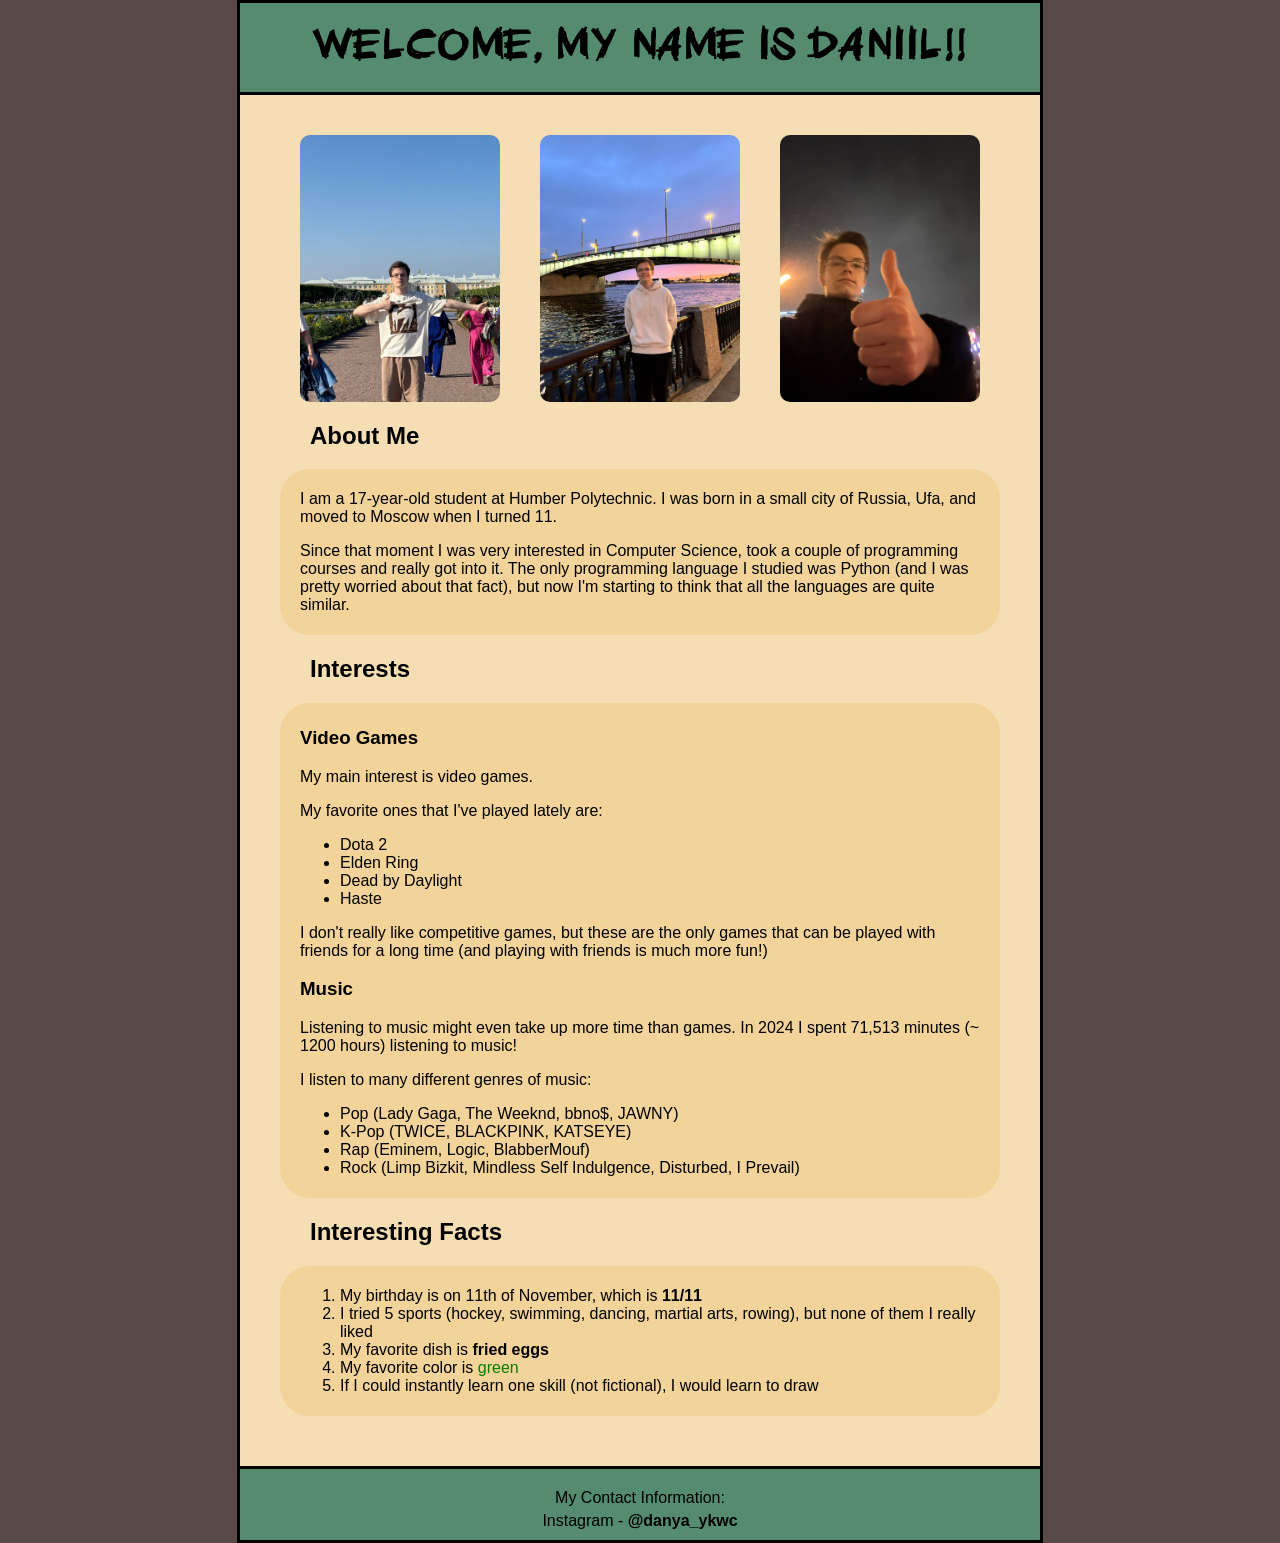
<file: index.html>
<!DOCTYPE html>
<html lang="en">
    <head>
        <meta charset="UTF-8">
        <meta name="viewport" content="width=device-width, initial-scale=1.0">
        <title>My Personal Profile</title>
        <meta name="author" content="Daniil">
        <meta name="description" content="A personal profile page with a brief description of who I am and what I do.">
        <meta name="keywords" content="Personal, Introduction, Hobbies, Interests, Profile">
        <link rel="stylesheet" href="./css/style.css"> <!--link css file-->
        <link rel="icon" href="./images/favicon.ico" type="image/x-icon">

        <style> /* styling in the <head> section */
            @font-face {
                font-family: h1-font;
                src: url('./fonts/pwchalk/PWChalk.ttf');
            }

            html {
                background-color: #564946;
            }

            body {
                width: 800px;
                background-color: #f5deb3;
                margin: 0px auto;  /* locate body in the center of the page*/
                font-family: 'Lucida Sans', 'Lucida Sans Regular', 'Lucida Grande', 'Lucida Sans Unicode', Geneva, Verdana, sans-serif; /* font for all text (except for h1) */
                border: 3px solid black;
            }

        </style>

    </head>
    <body>

        <header>
           <h1 style="font-family: h1-font;">WELCOME, MY NAME IS DANIIL!!</h1> <!--inline styling-->
        </header>
        
        <main>

            <img src="./images/photo_1.jpg" alt="photo of me №1">
            <img src="./images/photo_2.jpg" alt="photo of me №2">
            <img src="./images/photo_3.jpg" alt="photo of me №3">
            
            <h2>About Me</h2>

            <section> <!--content inside of the <section> elements will have specific background color-->
                <p>I am a 17-year-old student at Humber Polytechnic. I was born in a small city of Russia, Ufa, and moved to Moscow when I turned 11.</p>
                <p>Since that moment I was very interested in Computer Science, took a couple of programming courses and really got into it. The only programming language I studied was Python (and I was pretty worried about that fact), but now I'm starting to think that all the languages are quite similar.</p>
            </section>
            
            <h2>Interests</h2>
            
            <section> <!--content inside of the <section> elements will have specific background color-->
                <h3>Video Games</h3>
                <p>My main interest is video games.</p>
                <p>My favorite ones that I've played lately are:</p>
                <ul> <!--unordered list-->
                    <li>Dota 2</li>
                    <li>Elden Ring</li>
                    <li>Dead by Daylight</li>
                    <li>Haste</li>
                </ul>
                <p>I don't really like competitive games, but these are the only games that can be played with friends for a long time (and playing with friends is much more fun!)</p>

                <h3>Music</h3>
                <p>Listening to music might even take up more time than games. In 2024 I spent 71,513 minutes (~ 1200 hours) listening to music!</p>
                <p>I listen to many different genres of music:</p>
                <ul> <!--unordered list-->
                    <li>Pop (Lady Gaga, The Weeknd, bbno$, JAWNY)</li>
                    <li>K-Pop (TWICE, BLACKPINK, KATSEYE)</li>
                    <li>Rap (Eminem, Logic, BlabberMouf)</li>
                    <li>Rock (Limp Bizkit, Mindless Self Indulgence, Disturbed, I Prevail)</li>
                </ul>
            </section>
            
            <h2>Interesting Facts</h2>

            <section> <!--content inside of the <section> elements will have specific background color-->
                <ol> <!--ordered list-->
                    <li>My birthday is on 11th of November, which is <b>11/11</b></li>
                    <li>I tried 5 sports (hockey, swimming, dancing, martial arts, rowing), but none of them I really liked</li>
                    <li>My favorite dish is <b>fried eggs</b></li>
                    <li>My favorite color is <span style="color: green">green</span></li> <!--inline styling to make the word "green" have green color-->
                    <li>If I could instantly learn one skill (not fictional), I would learn to draw</li>
                </ol>
            </section>
            
        </main>

        <footer>
            <p>My Contact Information:</p>
            <p>Instagram - <a href="https://www.instagram.com/danya_ykwc" target="_blank">@danya_ykwc</a></p> <!--hyperlink to an external site-->
        </footer>

    </body>
</html>
</file>
<file: css/style.css>
/* header style */
header {
    background-color: #558B6E;
    border-bottom: 3px solid black;
}

header h1 {
    text-align: center;
    font-size: 2.5em;
    margin: 0px;
    padding: 20px;
}

/* main style */
main {
    padding: 0px 40px;
}

main img {
    width: 200px;
    height: auto;
    margin: 20px;
    border-radius: 10px;
}

main img:not(:last-child) {
    float: left;
}

main section {
    background-color: #f2d399;
    padding: 5px 20px;
    border-radius: 30px;
}

main h2 {
    margin-left: 30px;
}

/* footer style */
footer {
    text-align: center;
    margin: 50px 0px 0px;
    padding: 20px 0px 5px;
    background-color: #558B6E;
    border-top: 3px solid black;
}

footer p {
    margin: 0px 0px 5px;
}

footer a, footer a:visited {
    text-decoration: none;
    color: black;
    font-weight: bold;
}

footer a:hover {
    color: blue;
}
</file>
